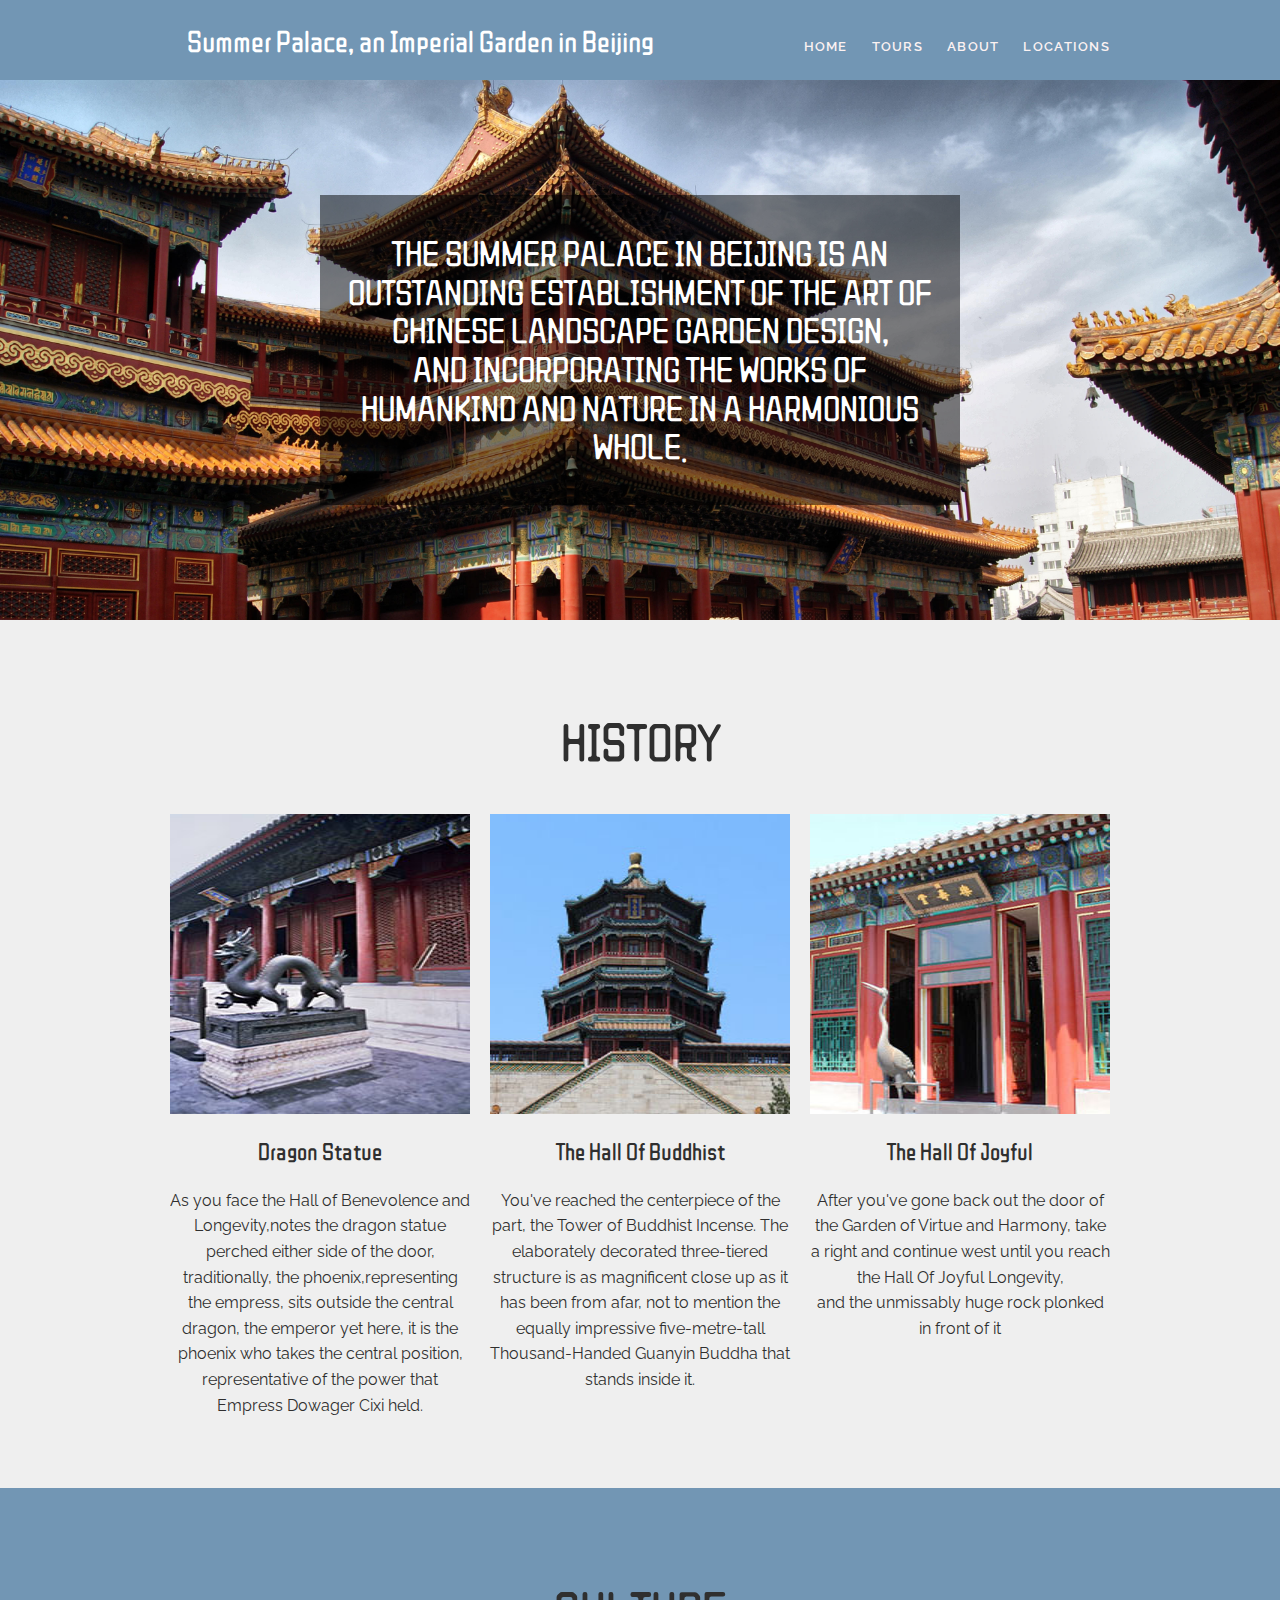
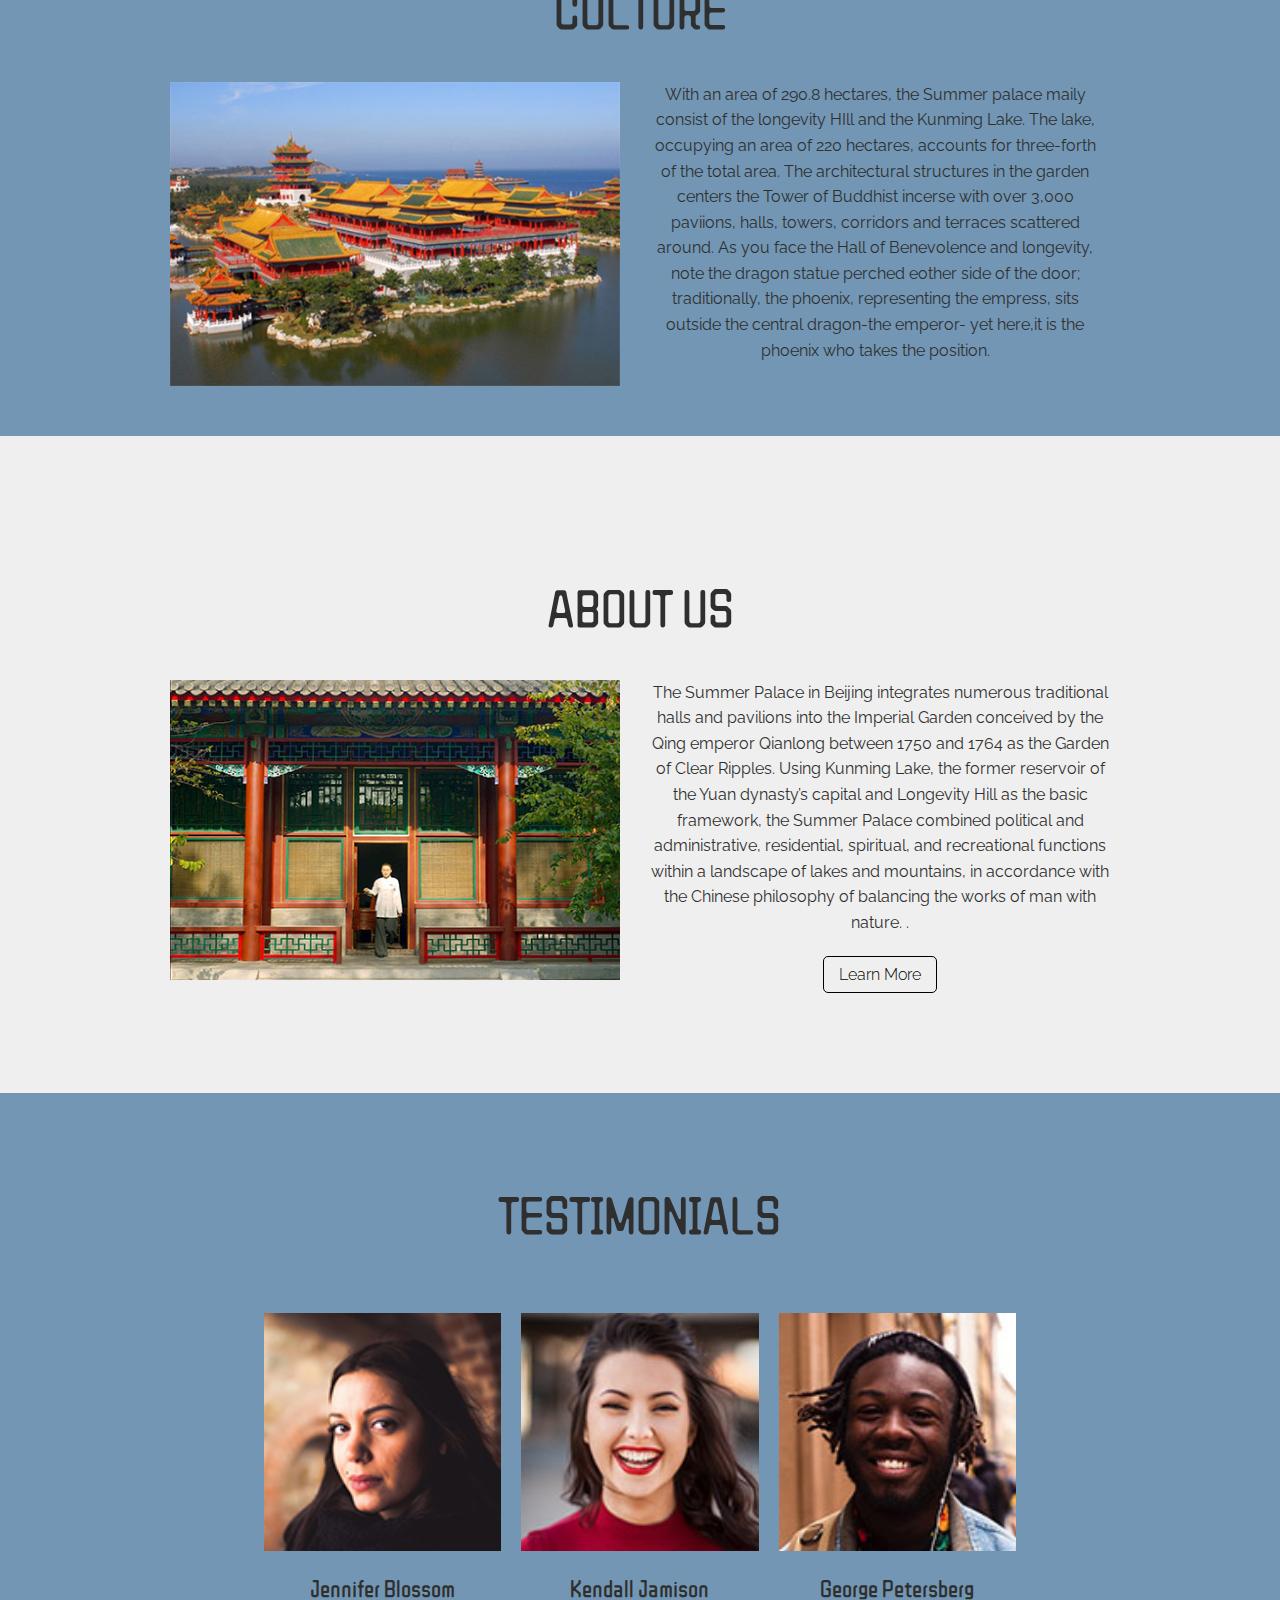
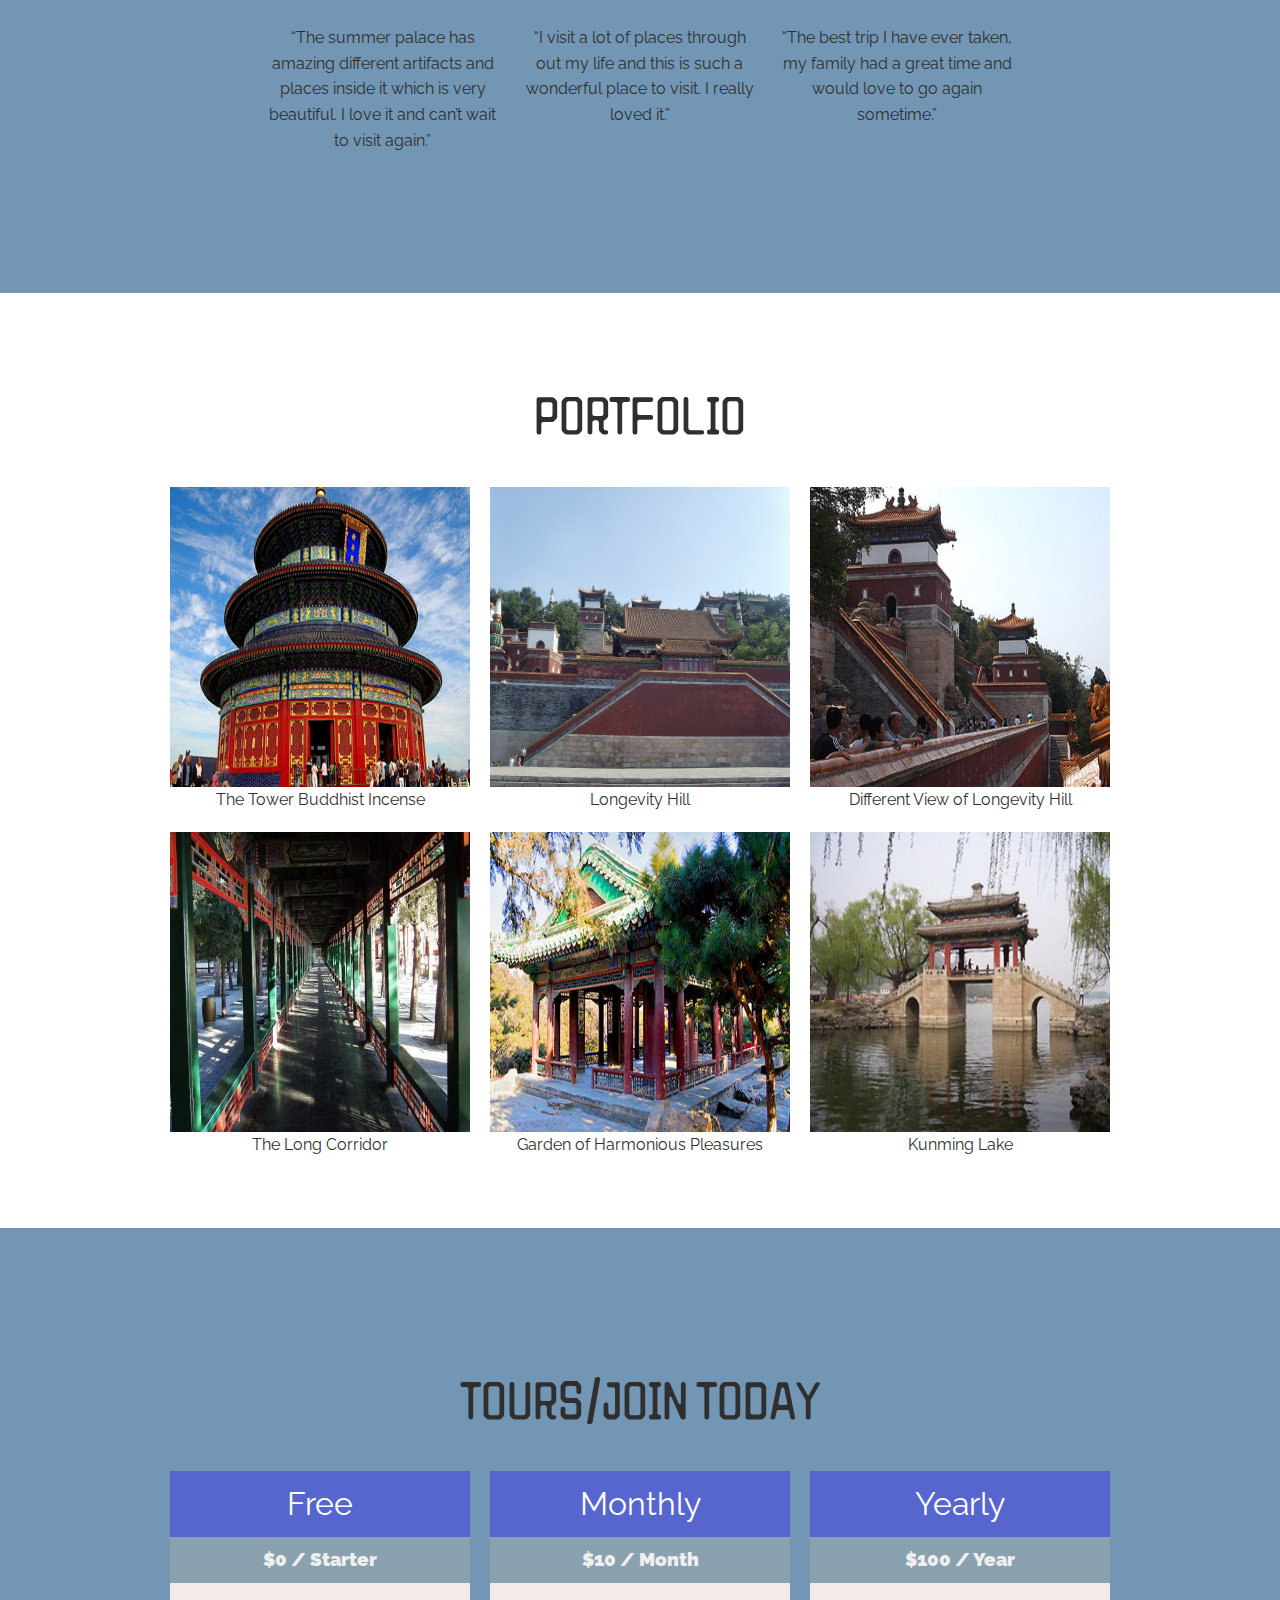
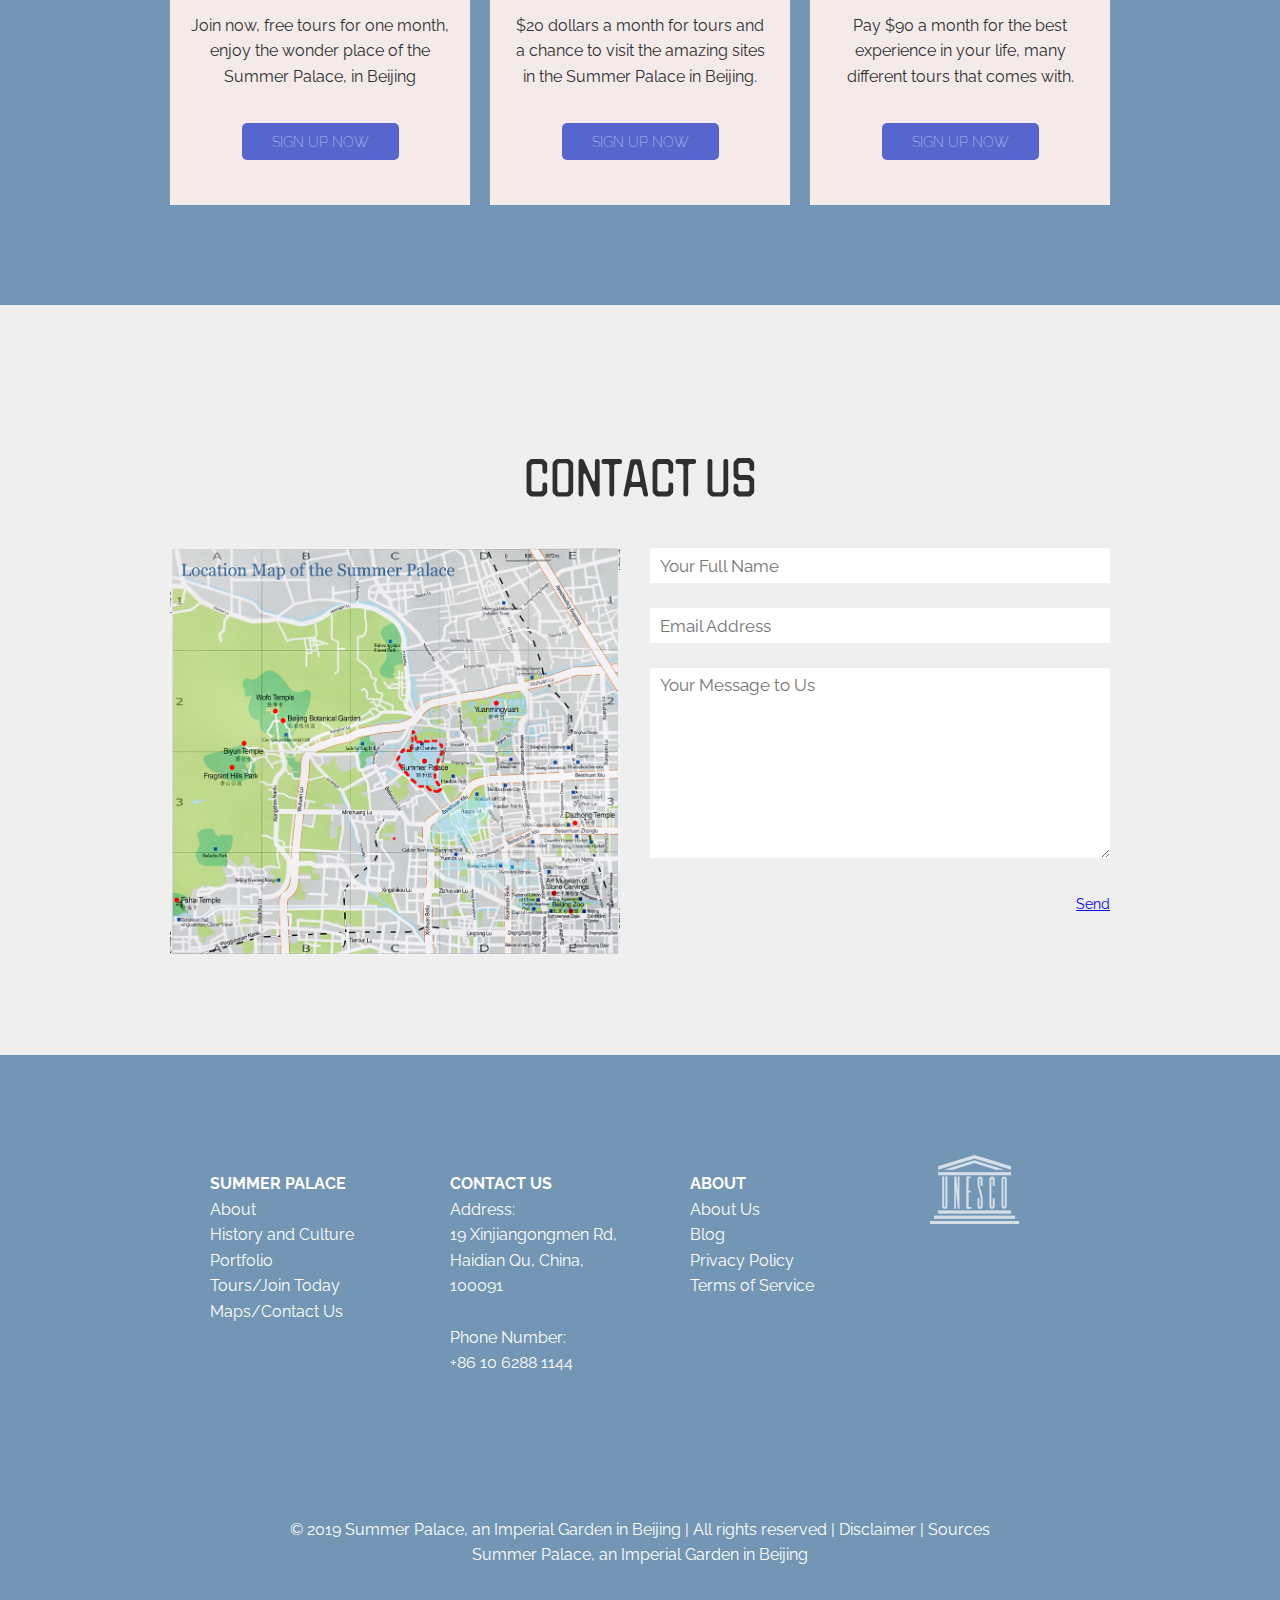
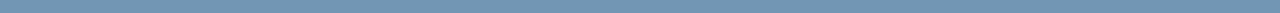
<file: index.html>
<!doctype html>
<html>
<head>
<!-- basic page needs -->	
<meta charset="UTF-8">
<title>Pedagogy 19</title>
<meta name="descrption" content="Louvre: This is my web design class lesson">
<meta name="autoher" content="Herman Harrington">
<meta name="viewport" content="width=devie-width, initial-scale=1">

<!-- web fonts -->

<link href="https://fonts.googleapis.com/css?family=Raleway|ZCOOL+QingKe+HuangYou" rel="stylesheet">
	
	
<link rel="stylesheet" href="https://use.fontawesome.com/releases/v5.6.3/css/all.css" integrity="sha384-UHRtZLI+pbxtHCWp1t77Bi1L4ZtiqrqD80Kn4Z8NTSRyMA2Fd33n5dQ8lWUE00s/" crossorigin="anonymous">


	
<!-- external stylesheets -->
<link href="css/normalize.css" rel="stylesheet" type="text/css" >
<link href="css/base.css" rel="stylesheet" type="text/css" >
<link href="css/style.css" rel="stylesheet" type="text/css" >	
	
	
	<!-- internal stylesheets -->
<style type="text/css"></style>
	
</head>
	
<style>
	
	
	
	
</style>	
	
	
	
<body>

<header>
	<div class="container">
		<div class="name">
			<h2>Summer Palace, an Imperial Garden in Beijing</h2>
		</div><!-- end name -->
		
		<nav>
		<ul class="navigation">
			<li><a href="#home">HOME</a></li>
			<li><a href="#tours">TOURS</a></li>
			<li><a href="#about">ABOUT</a></li>
			<li><a href="#maps">LOCATIONS</a></li>
			</ul>
		
		</nav>
	
	</div><!-- end container --> 
	
	


</header>

	<div class="hero">

	<div class="type-overlay">
	<h1 class="overlay-text">The Summer Palace in Beijing is an outstanding establishment of the art of Chinese landscape garden design,<br>and incorporating the works of humankind and nature in a harmonious whole.</h1>
</div>
</div>
	
	<!-- History -->
	
	<section class="introduction">
		<div class="container">
			<h2 class="section-head">HISTORY </h2>
			<div class="row">
			<div class="columns_3 Introduction-box">
				<img width="200" height="300"   src="images/DRAGONstaute.jpg" alt="History">
				<div class="introduction-text">
				<h3 class="history-subhead">Dragon Statue</h3>
				<p  class="history-caption">As you face the Hall of Benevolence and Longevity,notes the dragon statue perched either side of the door, traditionally, the phoenix,representing the empress, sits outside the central dragon, the emperor yet here, it is the phoenix who takes the central position, representative of the power that Empress Dowager Cixi held.</p> 
					</div>
				     </div> <!-- end columns_3 -->
				
	
		<div class="columns_3 Introduction-box">
				<img width="200" height="300"  src="images/histiry 5.jpg" alt="History">
				<div class="introduction-text">
				<h3 class="history-subhead">The Hall Of Buddhist</h3>
				<p class="history-caption">You've reached the centerpiece of the part, the Tower of Buddhist Incense. The elaborately decorated three-tiered structure is as magnificent close up as it has been from afar, not to mention the equally impressive five-metre-tall Thousand-Handed Guanyin Buddha that stands inside it.</p> 
					</div>
				     </div> <!-- end columns_3 -->
	
	<div class="columns_3 Introduction-box">
				<img width="200" height="300" src="images/jpy.jpg" alt="History">
				<div class="introduction-text">
				<h3 class="history-subhead">The Hall Of Joyful</h3>
				<p class="history-caption">After you've gone back out the door of the Garden of Virtue and Harmony, take a right and continue west until you reach the Hall Of Joyful Longevity,<br>and the unmissably huge rock plonked in front of it</p> 
					</div>
				     </div> <!-- end columns_3 -->
				     </div> <!-- end row -->
	                 </div> <!-- end container -->
		
		
		
		
	</section>
	
	<!-- culture -->
	
	<section class="culture">
	<div class="container">
	<div class="row">
		<h2 class="section-head">CULTURE</h2>
		<div class="columns_2"><img src="images/summerpalace.jpg" alt="culture"></div>
		<div class="columns_2"><p>With an area of 290.8 hectares, the Summer palace maily consist of the longevity HIll and the Kunming Lake. The lake, occupying an area of 220 hectares, accounts for three-forth of the total area. The architectural structures in the garden centers the Tower of Buddhist incerse with over 3,000 paviions, halls, towers, corridors and terraces scattered around. As you face the Hall of Benevolence and longevity, note the dragon statue perched eother side of the door; traditionally, the phoenix, representing the empress, sits outside the central dragon-the emperor- yet here,it is the phoenix who takes the position.</p>
			
		
		</div>
		</div><!-- end row -->
		</div><!-- end container -->
	
		
		<!-- about -->
		
		</section>
	<a name="about"></a>
	<section class="about">
	<div class="container">
	<div class="row">
		<h2 class="section-head">ABOUT US</h2>
		<div class="columns_2"> <img width="150" height="300" src="images/about us.jpg" alt="culture"></div>
		<div columns_2><p>The Summer Palace in Beijing integrates numerous traditional halls and pavilions into the Imperial Garden conceived by the Qing emperor Qianlong between 1750 and 1764 as the Garden of Clear Ripples. Using Kunming Lake, the former reservoir of the Yuan dynasty’s capital and Longevity Hill as the basic framework, the Summer Palace combined political and administrative, residential, spiritual, and recreational functions within a landscape of lakes and mountains, in accordance with the Chinese philosophy of balancing the works of man with nature. .</p>
			<a href="https://www.lonelyplanet.com/china/beijing/attractions/summer-palace/a/poi-sig/1106248/355905" class="drk-otl-btn">Learn More</a>
		
		</div>
		</div><!-- end row -->
		</div><!-- end container -->
	
		
		</section>
	
	
	 <!-- Testimonials -->
	
	<section class="testimonials">
		<div class="container">
	<h2 class="section-head">TESTIMONIALS</h2>
		<div class="row">
		<div class="columns_3">
		<img src="images/jennifer.jpg" alt="Jennifer Blossom">
		<h3> Jennifer Blossom</h3>
		<p> &#8220;The summer palace has amazing different artifacts and places inside it which is very beautiful. I love it and can’t wait to visit again.&#8221;</p>
			</div> <!-- end column 4-->
			
	
		<div class="columns_3">
		<img src="images/KENDALL.jpg" alt="Jennifer Blossom">
		<h3> Kendall Jamison</h3>
		<p> &#8220;I visit a lot of places through out my life and this is such a wonderful place to visit. I really loved it.&#8221;</p>
			</div> <!-- end column 4-->
			
	
		<div class="columns_3">
		<img src="images/GEORGGE.jpg" alt="Jennifer Blossom">
		<h3> George Petersberg</h3>
		<p> &#8220;The best trip I have ever taken, my family had a great time and would love to go again sometime.&#8221;</p>
			</div> <!-- end column 4-->
			</div> <!-- end row -->
		</div> <!-- end container --> 
	</section>
	
	<!-- Portfolio -->
	
	<section class="Portfolio">
		<div class="container">
			<h2 class="section-head">PORTFOLIO</h2>
			<div class="row">
			<div class="columns_3 Introduction-box">
				<img width="200" height="300"   src="images/gallery 2.jpg" alt="Portfolio">
				<p>The Tower Buddhist Incense</p>
				</div> <!-- end columns_3 -->
				
				<div class="columns_3 Introduction-box">
				<img width="200" height="300"   src="images/gallery 3.1.JPG" alt="Portfolio">
					<p>Longevity Hill</p>
				</div> <!-- end columns_3 -->
				
				<div class="columns_3 Introduction-box">
				<img width="200" height="300"   src="images/gallery 4.1.jpg" alt="Portfolio">
					<p> Different View of Longevity Hill</p>
				</div> <!-- end columns_3 -->
				</div> <!-- end row -->
				
				
				<div class="columns_3 Introduction-box">
				<img width="200" height="300"   src="images/gallery 5.jpg" alt="Portfolio">
					<p>The Long Corridor</p>
				</div> <!-- end columns_3 -->
			
			<div class="columns_3 Introduction-box">
				<img width="200" height="300"   src="images/gallery 6.jpg" alt="Portfolio">
					<p>Garden of Harmonious Pleasures</p>
				</div> <!-- end columns_3 -->
			
			<div class="columns_3 Introduction-box">
				<img width="200" height="300"   src="images/Harrington-image2.jpg" alt="Portfolio">
					<p>Kunming Lake</p>
				</div> <!-- end columns_3 -->
				
				
				
				
				
				
				
	                </div> <!-- end container -->
		
		
	</section>
	
	<!-- Tours -->
	<a name="tours"></a>
	<section class="tours">
	 <div class="container">
		 <h2 class="section-head">TOURS/JOIN TODAY</h2>
		 <div class="row">
			<div class="columns_3">
				<div class="membership-free">Free</div>
				<div class="membership-cost">$0 / Starter</div>
				<div class="membership-features">
				<ul>
				<li>Join now, free tours for one month, enjoy the wonder place of the Summer Palace, in Beijing</li>	
				</ul>
			<div class="membership-btn">
			<a href="#"	target="_blank">Sign up now</a>
					</div><!-- end membership -->
				</div>
			    </div><!-- end columns_3 -->
		 
			 <div class="columns_3">
				<div class="membership-monthly">Monthly</div>
				<div class="membership-cost">$10 / Month</div>
				<div class="membership-features">
				<ul>
				<li>$20 dollars a month for tours and a chance to visit the amazing sites in the Summer Palace in Beijing.</li>	
				</ul>
			<div class="membership-btn">
			<a href="#"	target="_blank">Sign up now</a>
					</div><!-- end membership -->
				</div>
			    </div><!-- end columns_3 -->
			 
			 <div class="columns_3">
				<div class="membership-yearly">Yearly</div>
				<div class="membership-cost">$100 / Year</div>
				<div class="membership-features">
				<ul>
				<li>Pay $90 a month for the best experience in your life, many different tours that comes with.</li>	
				</ul>
			<div class="membership-btn">
			<a href="#"	target="_blank">Sign up now</a>
					</div><!-- end membership -->
				</div>
			    </div><!-- end columns_3 -->
			 
			 
			 
			 
			 
			 
			 
		 </div><!-- end row-->
		 </div><!-- end container -->
		 </section>
	
	<!-- map/contact us -->
	<a name="maps"></a>
<section id="get-involved-form">
	<div class="container">
	<h2 class="section-heads">CONTACT US</h2>

	<div class="columns_2">
		<img src="images/map map.jpg" alt="Get Involved Form">
		
	</div>
	<div class="columns_2">
		<form action="gd-web-form.php" method="post" class="get-involved-form">
			<input id="name" type="text" name="name" placeholder="Your Full Name">

			<input id="email" type="text" name="email" placeholder="Email Address">

			<textarea id="message" type="text" name="message" placeholder="Your Message to Us"></textarea>

				<a href="http://www.summerpalace-china.com/" class="drk-btn left-btn button">Send</a>

		</form>
	</div>

</div>

</section>

<br>


<!-- Footer -->
<footer>
	<div class="container">
	    <div class="footer-nav">
		<div class="columns_4">
	        <ul>
	        <li><strong>SUMMER PALACE</strong></li>
	        <li>About</li>
	        <li>History and Culture</li>
	        <li>Portfolio</li>
	        <li>Tours/Join Today</li>
	        <li>Maps/Contact Us</li>
	        </ul>
	      </div>
	      <div class="columns_4">
	        <ul>
	        <li><strong>CONTACT US</strong></li>
	        <li>Address:</li>
	        <li>19 Xinjiangongmen Rd, Haidian Qu, China, 100091</li>
	        <br>
	        <li>Phone Number:</li>
	        <li>+86 10 6288 1144</li>
	        </ul>
	      </div>
	      <div class="columns_4">
	        <ul>
	        <li><strong>ABOUT</strong></li>
	        <li>About Us</li>
	        <li>Blog</li>
	        <li>Privacy Policy</li>
	        <li>Terms of Service</li>
			</ul>
	      </div>
	      <div class="columns_4">
        <div class="unesco-logo">
	  <img src="images/UNESCO.svg" alt="unesco-logo">
	  </div>
	        <ul class="social-icons">
	          <li><a href="#"><i class="fab fa-facebook-square"></i></a></li>
	          <li><a href="#"><i class="fab fa-twitter-square"></i></a></li>
	          <li><a href="#"><i class="fab fa-instagram"></i></a></li>
	        </ul>
	      </div>
	    </div>
	  </div>

	  <div class="copyright">
	    <p>&copy; 2019 Summer Palace, an Imperial Garden in Beijing | All rights reserved | <a href="#">Disclaimer</a> | <a href="#">Sources</a><br>
	    Summer Palace, an Imperial Garden in Beijing</p>
	  </div>
 </footer>

	
	
	
	</body>
</html>
</file>
<file: css/base.css>
/* ------- [ Border Box] ------- */
/* apply a natural box layout model to all elements, but allowing components to change */

html {
	box-sizing: border-box;
}
*, *:before, *:after {
	box-sizing: inherit;
}





/* Basic Styles */

body {
		color: #2F2F2F;
		font-family: 'Raleway', sans-serif;
		font-style: normal;
		font-weight: 400;
	    line-height: 1.6em;
		text-align: center;
		font-size: 100%;
	}

/* Typography */

p {
	font-size: 1em;
	margin: 0 0 20px 0;
}

h1 {
	font-family: 'ZCOOL QingKe HuangYou', cursive;
	font-weight: 400;
	font-size: 3.250em;
	line-height: 1.1;
}
h2 {
	font-family: 'ZCOOL QingKe HuangYou', cursive;
	font-weight: 400;
	font-size: 3.250em;
	line-height: 1.1;
	
}
h3 {
	font-family: 'ZCOOL QingKe HuangYou', cursive;
	font-weight: 400;
	font-size: 1.500em;
	line-height: 1.1;
	text-align: center;
}
h4 {
	font-family: 'Raleway', sans-serif;
	font-weight: 900;
	font-size: 1em;
	line-height: 1.1;
	marign-bottom: 10px;
}
h5 {
	font-family: 'Raleway', sans-serif;
	font-weight: 500;
	font-size: 1em;
	line-height: 1.1;
}
h6 {
font-family: 'Raleway', sans-serif;
	font-weight: 500;
	font-size: 1em;
	line-height: 1.1;
}

.large-text {
		font-size: 1.4em; 
	    line-height: 1.4;
	}
	.small-text {
		font-size: 0.7em;
		line-height: 1.2;
	}

/* Simple Grid - 12 Columns 60/20 */

/* 1 columns */
.columns_1 {
	width: 940px;
	float: left;
	
}

/* 2 columns */
.columns_2 {
	width: 450px;
	float: left;
	margin-right: 30px;
	
	
}
.columns_2:last-of-type {
	margin-right: 0;
}

/* 3 columns */
.columns_3 {
	width: 300px;
	Float: left;
	margin-right: 20px;
	
}
.columns_3:last-of-type {
	margin-right: 0;
}

/* 4 columns */
.columns_4 {
	width: 220px;
	float: left;
	margin-right: 20px;
	
}
.columns_4:last-of-type {
	margin-right: 0;
}

/* 6 columns */
.columns_6 {
	width: 300px;
	float: left;
	margin-right: 20px;
	
}
.columns_6:last-of-type {
	margin-right: 0;
}

/* 12 columns */
.columns_12 {
	width: 60px;
	Float: left;
	margin-right: 20px;
	
}
.columns_12:last-of-type {
	margin-right: 0;
}
/* Buttons */
.drk-otl-btn{
	display: inline-block;
	padding: 5px 15px;
	text-align: center;
	font-weight: 300;
	border: 1px solid #000;
	border-radius: 5px;
	margin: 0 1px 0;
	cursor: pointer;
	
}


.drk-otl-btn:link {
	color: #000;
	text-decoration: #7296B4;
}

.drk-otl-btn:hover {
	color:  #ff6600;
	text-decoration: #7296B4;
	border: 1px solid #7296B4;
}



/* Misc HTML */



.align-right {
	float: right;
	margin: 0 0 0 10px;
	padding: 0;
	
}

.align-left {
	float: left;
	margin: 0 10px 0 0;
	padding: 0;
	
}

.align-center {
	display: block;
	margin: 0 auto;
	
	
}


.container {
		width: 940px;
	    display: block;
		margin: 0 auto;
	    overflow: hidden;
	    clear: both;
		}

	img {
		width: 100%;
		display: block;
	}
</file>
<file: css/style.css>
/* Header */

header {
	width: 100%;
	height: 80px;
	background-color: #7296B4;
	top: 0;
	z-index: 1000;
	padding: 0px 0 8px 0;
}
.name {
	width: 500px;
	height: 90px;
	color: white;
	float: left;
	display: block;
	
	
	
}

.name h2 {
	font-size: 30px;
}

nav { 
    
	float: right;
	line-height: 60px;
	
}

nav ul {
	list-style-type: none;
	text-align: right;
	
}

nav li {
	display: inline-block;
	font-size: .8em;
	font-weight: 600;
	text-transform: uppercase;
	letter-spacing: .1em;
	padding-left: 20px;
	cursor: pointer;
}

nav li a:link {
	color: #FCF2F2;
	text-decoration: none;
}

nav li a:visited {
	color: #091c5a;
}

nav li a:hover {
	color: #ff6600;
	
}

nav li a:active {
	color: #ff6600;
}

.section-head {
	text-align: center;
	
	
}
.testimonials .row {
  width: 80%;
  margin: 50px auto;
  padding: 20px 0;
  display: flex;
  justify-content: space-around;
}


section {
	padding: 50px 0;
}
.section-copy {
	text-align: center;
	font-size: 1.2em;
	
}

.hero {
	background-image: url(../images/heroimage.jpg);
	background-size: cover;
	background-repeat: no-repeat;
	height: 60vh;
	display: flex;
	justify-content: center;
	align-items: center
}

.type-overlay {
	width: 50%;
	color: #ffffff;
	background-color: rgba(0,0,0, .5);
	padding: 15px;


}
.overlay-text {
	text-align: center;
	text-transform: uppercase;
		font-size: 2.2em;

}


/* Introduction */
.introduction{
	width:100%;
	
	background-color: #efefef;
	
}
.projects-box{
	background-color: #f8f8f8;
}

.projects-text{
	text-align: justify;
	padding: 10px 20px;
	
}

/* Culture */
.culture {
	width: 100%;
	
	background-color: #7296B4;
	
}

.culture {
	width: 100%;
	
	background-color: #7296B4;
	
}

/* About Us */
.about {
	width: 460px;
	
	background-color:#efefef;
}

.about {
	width: 100%;
	padding: 100px 0 100px 0;
	background-color: #efefef;
}



/* Customer Testimonials */
.testimonials{ 
	width:100%;
	
	background-color: #7296B4;
}


.testimonials .culumns img{
	width:140px;
	height:140px;
	margin-bottom: 3px;
	border-radius: 50%;}
/*Portfolio*/
.portfolio {
	width: 100%;
	
	float: left;
	background: #7296B4;
}



 /* Projects */
.projects{
	width:200px;
	height:300px;
	
	background-color: #5765CE;
	
}
.projects-box{
	background-color: #f8f8f8;
}

.projects-text{
	text-align: left;
	padding: 10px 20px;
	
}

.projects-link{ 
	font-size: 7em;
	letter-spacing: .09em;
	text-transform: uppercase;
	font-weight:900;
	
	
	
}

/* Features */

.features {
	width: 100%;
	padding: 100px 0;
	background-color: #ffffff;
	}

.features-subhead {
	text-align: left;
	margin-left: 60px;
	}

.features-copy {
	margin-bottom: 20px;
	margin-left: 60px;
	text-align: left;
}



/* Memberships */
 
.tours {
	width: 100%;
	padding:100px 0;
	background-color: #7296B4;
}

.membership-free,
.membership-monthly,
.membership-yearly {
	font-size: 2em;
	color: #ffffff;
	text-align: center;
	padding: 20px 0;
}


.membership-free{
	background-color: #5765CE;
}

.membership-monthly{
	background-color: #5765CE;
}

.membership-yearly{
	background-color: #5765CE;
}

.membership-cost {
	font-size: 1.2em;
	color: #efefef;
	font-weight: 900;
	text-align: center;
	padding: 10px 0;
	background-color: #8AA1AF;
}

.membership-features {
	text-align: center;
	padding: 30px 0 20px 0;
	background-color: #F4EAEA;
}

.membership-features ul {
	padding: 0;
	margin: 0;
	text-align: center;
}

.membership-features li {
	list-style: none outside none;
	padding: 0 20px 10px 20px;
}

.membership-btn {
   margin: 30px auto;
}

.membership-btn a:link {
	border-radius: 5px;
	background-color: #5765CE;
	padding: 10px 30px;
	font-size: .9em;
	font-weight: 100;
	text-decoration: none;
	text-transform: uppercase;
	text-align: center;
	color: #efefef;
}


/* Locations */
.locations { 
	width: 100%;
	padding: 100px 0

}



/* Contact Us */

#get-involved-form {
	width: 100%;
	padding: 100px 0;
	float: left;
	background: #efefef;
}
.get-involved-form {
	width:460px;
	font-size: 0.9em;
}

.get-involved-form input[type="text"],
.get-involved-form input[type="text"],
.get-involved-form textarea,
.get-involved-form select {
	width: 100%;
	height: 35px;
	margin-bottom: 25px;
	padding: 5px 5px 5px 10px;
	font-size: 1.2em;
	line-height: 1.5;
	background: #FFFFFF;
	border: none;
}

.get-involved-form select {
	appearance: none;
	text-indent: 0.01px;
	text-overflow: '';
	width: 100%;
	height: 35px;
}

.get-involved-form textarea {
	height: 190px;
}

.button {
	display: block;
	float: right;
}

.get-involved-form input.button {
	text-transform: uppercase;
	letter-spacing: 0.2em;
	text-indent: 0.2em;
	font-weight: 700;
	width: 125px;
	height: 40px;
	background: #F0AF5D;
	border: 1px solid #F0AF5D;
	color: #000000;
	border-radius: 35px;
	cursor: pointer;

}

.get-involved-link {
	font-size: .7em;
	letter-spacing: .09em;
	text-transform: uppercase;
	font-weight: 900;
	color: #B8C8E6;
}

get-involved li a {
	color: #000000;
	text-decoration: none;
}

get-involved li a:link {
	color: #000000;
	text-decoration: none;
}

a:visited {
	color: #000000;
	text-decoration: none;
}

get-involved li a:hover{
	color: #ffffff;
	text-decoration: none;
}

get-involved li a:active{
	color: #56627A;
	text-decoration: none;
}

/* Audio */

#audio {
	width: 100%;
	padding: 100px 0;
	background: #4c4c4c;
}

audio {
	width: 100%;
}

/* Video */

#video {
	width: 100%;
	padding: 100px 0;
	background: #000000;
}

/*  Footer */
footer {
  width: 100%;
  background-color: #7296B4;
  float: left;
  text-align: left;
  padding: 100px 0 0 0;
}

footer a:link {
  color: #ffffff;
  text-decoration: none;
}
footer a:visited {
  color: #ffffff;
  text-decoration: none;
}
footer a:hover {
  color: #ffffff;
}
footer a:active {
  color: #ffffff;
}
.footer-logo img {
  float: left;
  height: 161px;
  padding: 8px;
}
.footer-nav li {
  list-style-type: none;
  color: #ffffff;
}
.footer-nav a:link {
  text-decoration: none;
  cursor: pointer;
}
.footer-nav ul li a:visted {
  color: #000000;
  text-decoration: none;
  cursor: pointer;
}
.footer-nav ul li a:hover {
  color: #000000;
  text-decoration: none;
  cursor: pointer;
}
.footer-nav ul li a:active {
  color: #000000;
}
.social-icons li {
  list-style-type: none;
  display: inline-block;
  color: #ffffff;
  padding-right: 10px;
}
.social-icons a:link {
  text-decoration: none;
  cursor: pointer;
}
.social-icons ul li a:visted {
  color: #ffffff;
  text-decoration: none;
  cursor: pointer;
}
.social-icons ul li a:hover {
  color: #ffffff;
  text-decoration: none;
  cursor: pointer;
}
.social-icons ul li a:active {
  color: #ffffff;
}

.fa-facebook-square,
.fa-twitter-square,
.fa-instagram {
  color: #ffffff;
  font-size: 1.9em;
}

.unesco-logo {
	width: 89px;
	height: 69px;
	margin-left: 40px;
}

.copyright {
  display:block;
  float: left;
  background-color: #7296B4;
  text-align: center;
  width: 100%;
  color: #ffffff;
  padding: 25px 0;
  margin-top:100px;
}

.copyright a:link {
  color: #ffffff;
  text-decoration: none;
  cursor: pointer;
}
.copyright a:visted {
  color: #ffffff;
  text-decoration: none;
  cursor: pointer;
}
.copyright a:hover {
  color: #ffffff;
  text-decoration: none;
  cursor: pointer;
}
.copyright a:active {
  color: #ffffff;
}








/* Desktop and Laptops */
@media only screen and (min-width: 1224px) {
	video{
		width: 100%;
	}
}
</file>
